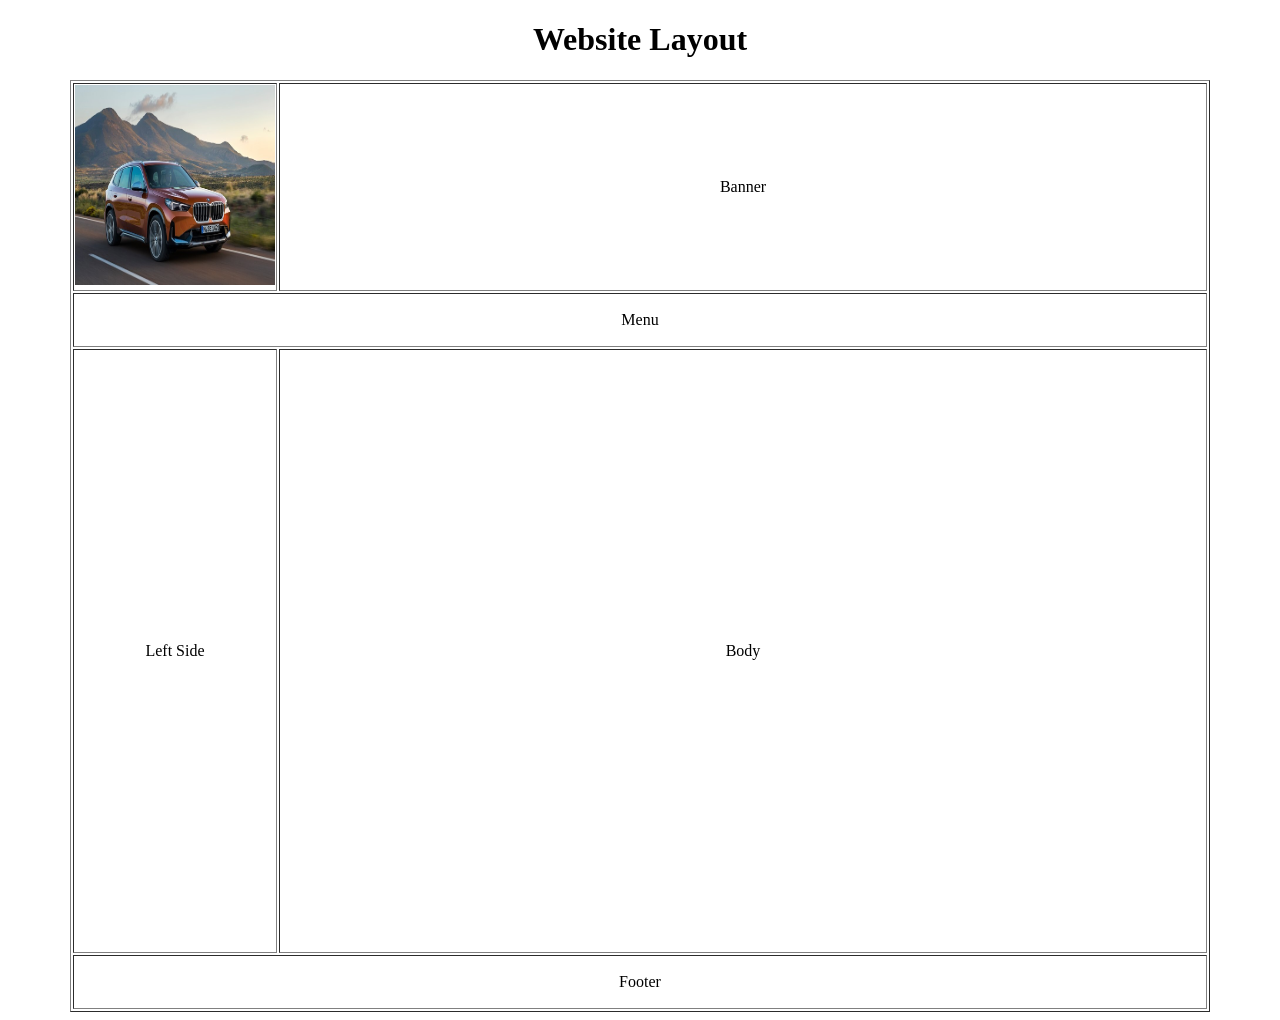
<file: day 2/index.html>
<!--tag based markup language-->
<!DOCTYPE html>
<html lang="en">
    <head>
        <meta charset="UTF-8" />
        <meta name="viewport">
        <title>Home</title>
    </head>
    <body>

        <h1 align="center">Website Layout</h1>
        <table border="1px solid black" width="1140" align="center">
            <tr align="center">
                <td height="200" width="200"><img width="200" height="200" src="assets/bmw.jpg" alt="logo" /></td>
                <td>Banner</td>
            </tr>
            <tr align="center">
                <td height="50" colspan="2">Menu</td>
            </tr>
            <tr align="center">
                <td height="600">Left Side</td>
                <td>Body</td>
            </tr>
            <tr align="center">
                <td height="50" colspan="2">Footer</td>
            </tr>
        </table>






<!--        <p>Table Six</p>-->
<!--        <table border="1" width="600">-->
<!--            <tr>-->
<!--                <td width="200" height="200"></td>-->
<!--                <td></td>-->
<!--            </tr>-->
<!--            <tr>-->
<!--                <td colspan="2" height="100"></td>-->
<!--            </tr>-->
<!--            <tr>-->
<!--                <td height="200"></td>-->
<!--                <td></td>-->
<!--            </tr>-->
<!--        </table>-->


<!--        <p>Table Five</p>-->
<!--        <table  border="1" width="200">-->
<!--            <tr>-->
<!--                <td height="100"></td>-->
<!--                <td height="100"></td>-->
<!--            </tr>-->
<!--            <tr>-->
<!--                <td colspan="2" height="100"></td>-->
<!--            </tr>-->
<!--        </table>-->

<!--        <p>Table Four</p>-->
<!--            <table  border="1" width="200">-->
<!--                <tr>-->
<!--                    <td height="100"></td>-->
<!--                    <td height="100"></td>-->
<!--                </tr>-->
<!--                <tr>-->
<!--                    <td height="100"></td>-->
<!--                    <td height="100"></td>-->
<!--                </tr>-->
<!--            </table>-->


<!--        <p>Table Three</p>-->
<!--        <table  border="1" width="200">-->
<!--            <tr>-->
<!--                <td height="100"></td>-->
<!--                <td height="100"></td>-->
<!--            </tr>-->
<!--        </table>-->

<!--        <p>Table Two</p>-->
<!--        <table  border="1" width="200">-->
<!--            <tr>-->
<!--                <td height="100"></td>-->
<!--            </tr>-->
<!--            <tr>-->
<!--                <td height="100"></td>-->
<!--            </tr>-->
<!--        </table>-->


<!--        <p>Table One</p>-->
<!--        <table border="1" height="200" width="200">-->
<!--            <tr>-->
<!--                <td></td>-->
<!--            </tr>-->
<!--        </table>-->

    </body>
</html>
</file>
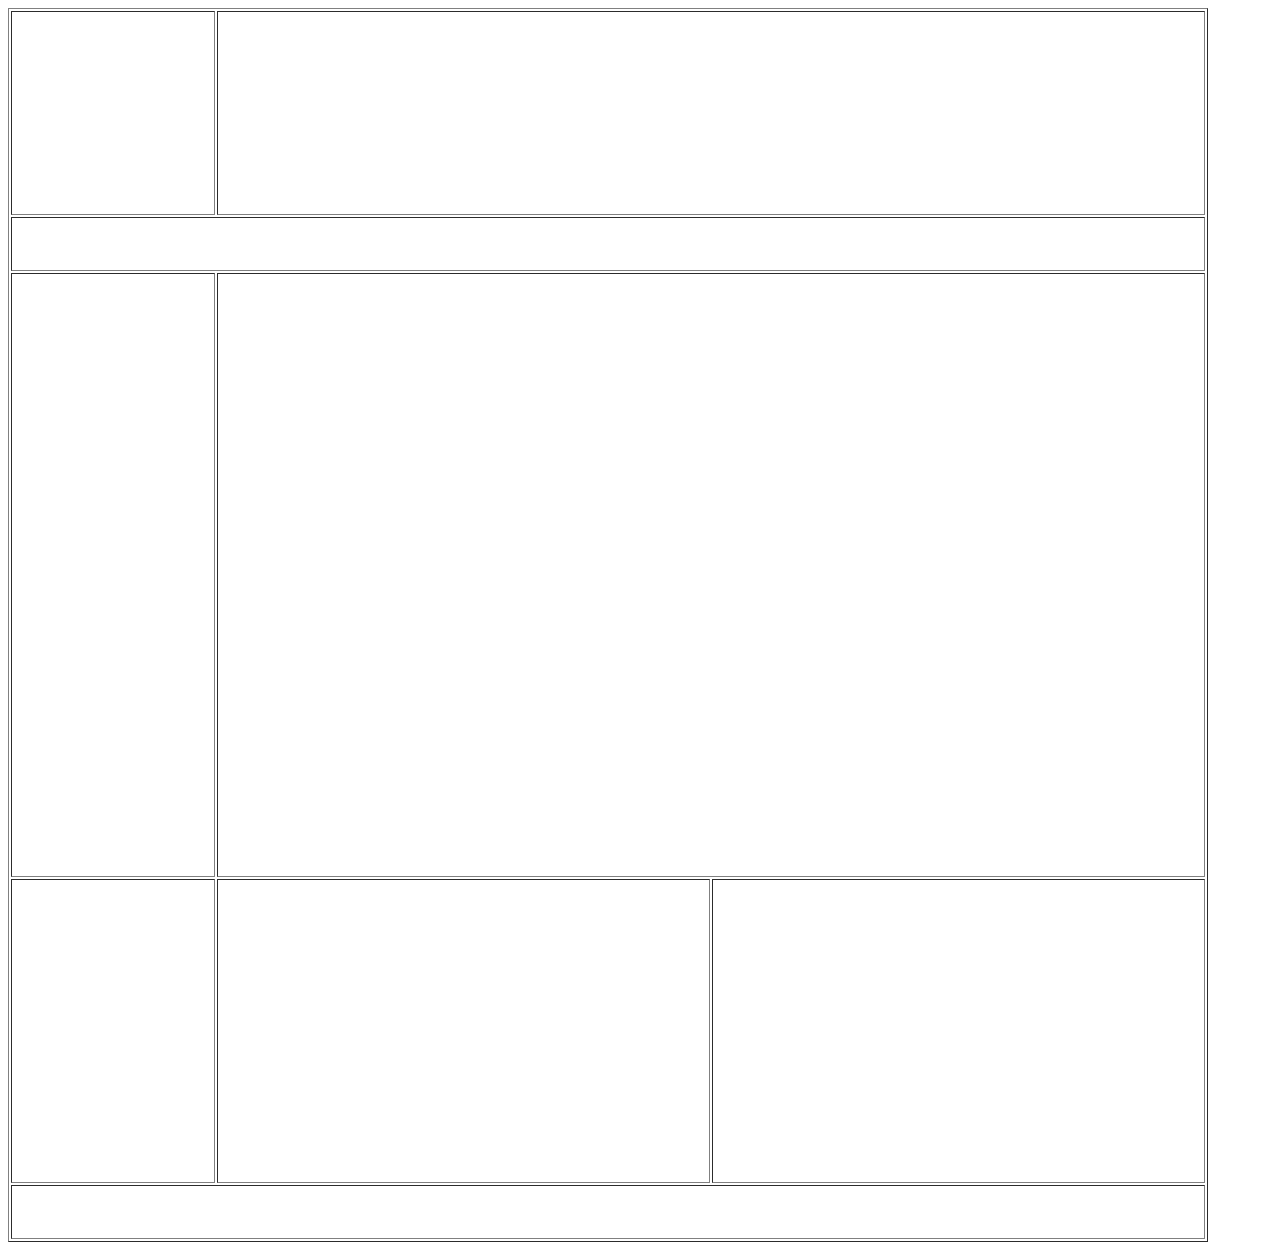
<file: day_3/index.html>
<!doctype html>
<html lang="en">
<head>
    <meta charset="UTF-8">
    <meta name="viewport"
          content="width=device-width, user-scalable=no, initial-scale=1.0, maximum-scale=1.0, minimum-scale=1.0">
    <meta http-equiv="X-UA-Compatible" content="ie=edge">
    <title>Day 3</title>
</head>
<body>
    <table border="1" width="1200">
        <tr>
            <td width="200" height="200"></td>
            <td colspan="2"></td>
        </tr>
        <tr>
            <td colspan="3" height="50"></td>
        </tr>
        <tr>
            <td height="600"></td>
            <td colspan="2"></td>
        </tr>
        <tr>
            <td height="300"></td>
            <td></td>
            <td></td>
        </tr>
        <tr>
            <td height="50" colspan="3"></td>
        </tr>
    </table>

</body>
</html>
</file>
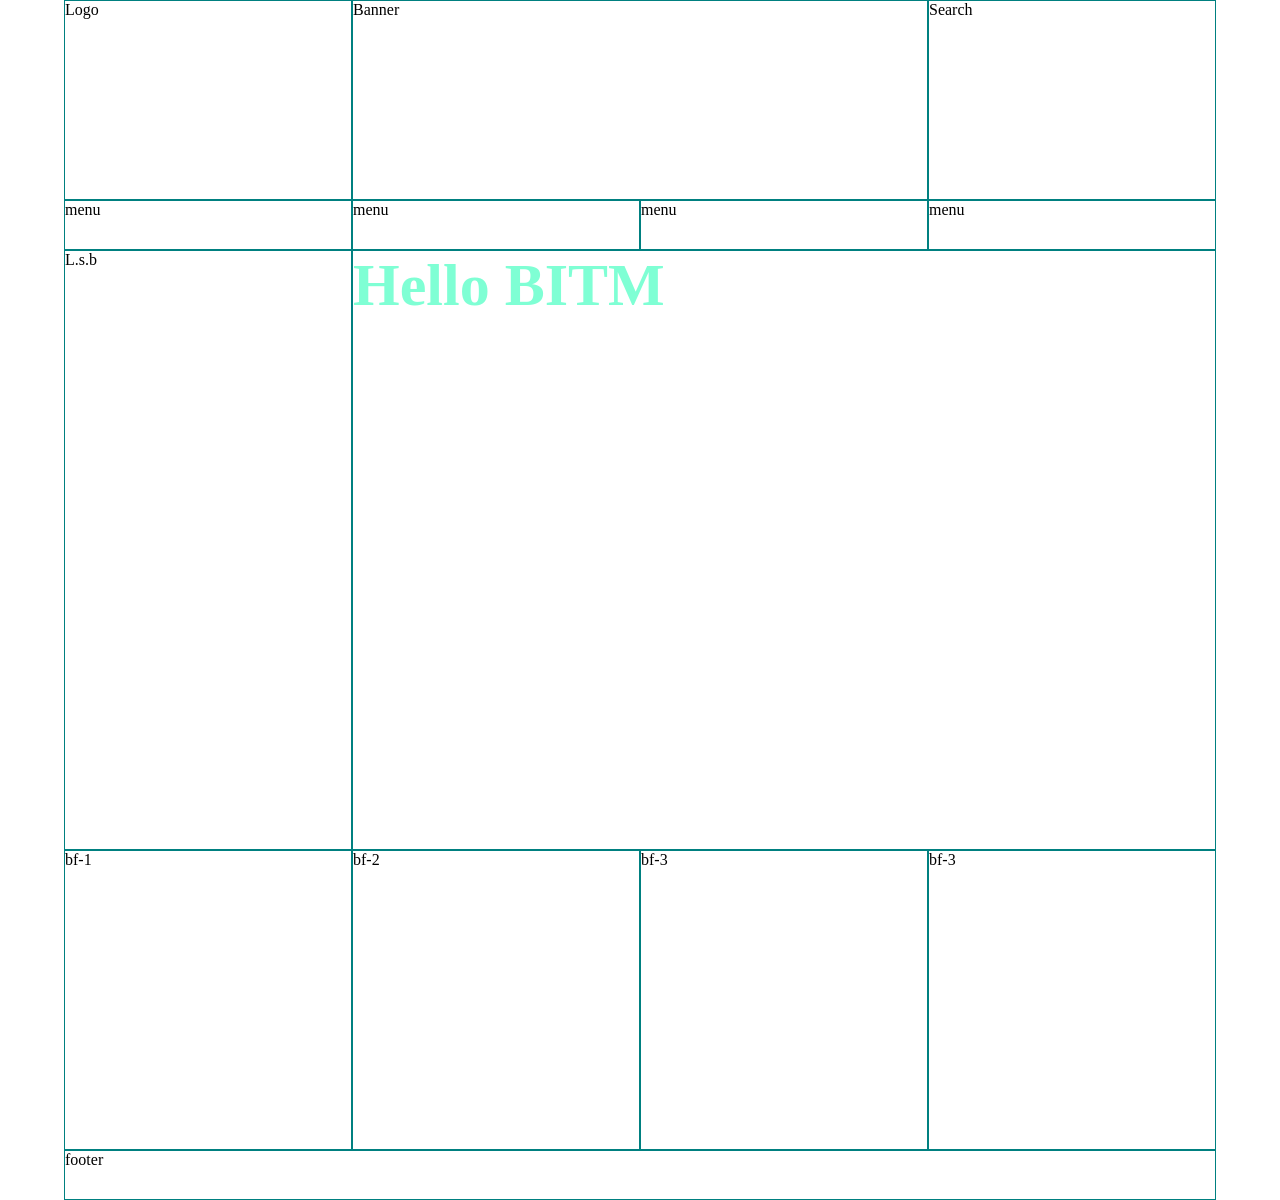
<file: day_6/index.html>
<!DOCTYPE html>
<html lang="en">
<head>
    <meta charset="UTF-8">
    <meta http-equiv="X-UA-Compatible" content="IE=edge">
    <meta name="viewport" content="width=device-width, initial-scale=1.0">
    <title>Day_6</title>

    <link rel="stylesheet" href="./assets/style.css">
</head>
<body>
   <header>
       <div class="container">
           <div class="row">
               <div class="col-3 col-m-3 header-height">Logo</div>
               <div class="col-6 col-m-9 header-height">Banner</div>
               <div class="col-3 d-none header-height">Search</div>
           </div>
       </div>
   </header>

   <section>
       <div class="container">
           <div class="row">
               <div class="col-3 menu-height">menu</div>
               <div class="col-3 menu-height">menu</div>
               <div class="col-3 menu-height">menu</div>
               <div class="col-3 menu-height">menu</div>
           </div>
       </div>

       <div class="container">
           <div class="row">
               <div class="col-3 body-height">L.s.b</div>
               <div class="col-9 body-height">
                   <h1 class="hello">Hello BITM</h1>
               </div>
           </div>
       </div>

       <div class="container">
           <div class="row">
               <div class="col-3 col-m-6 big-footer-height">bf-1</div>
               <div class="col-3 col-m-6 big-footer-height">bf-2</div>
               <div class="col-3 col-m-6 big-footer-height">bf-3</div>
               <div class="col-3 col-m-6 big-footer-height">bf-3</div>
           </div>
       </div>
   </section>


    <footer>
        <div class="container">
            <div class="row">
                <div class="col-12 footer-height">footer</div>
            </div>
        </div>
    </footer>

</body>
</html>
</file>
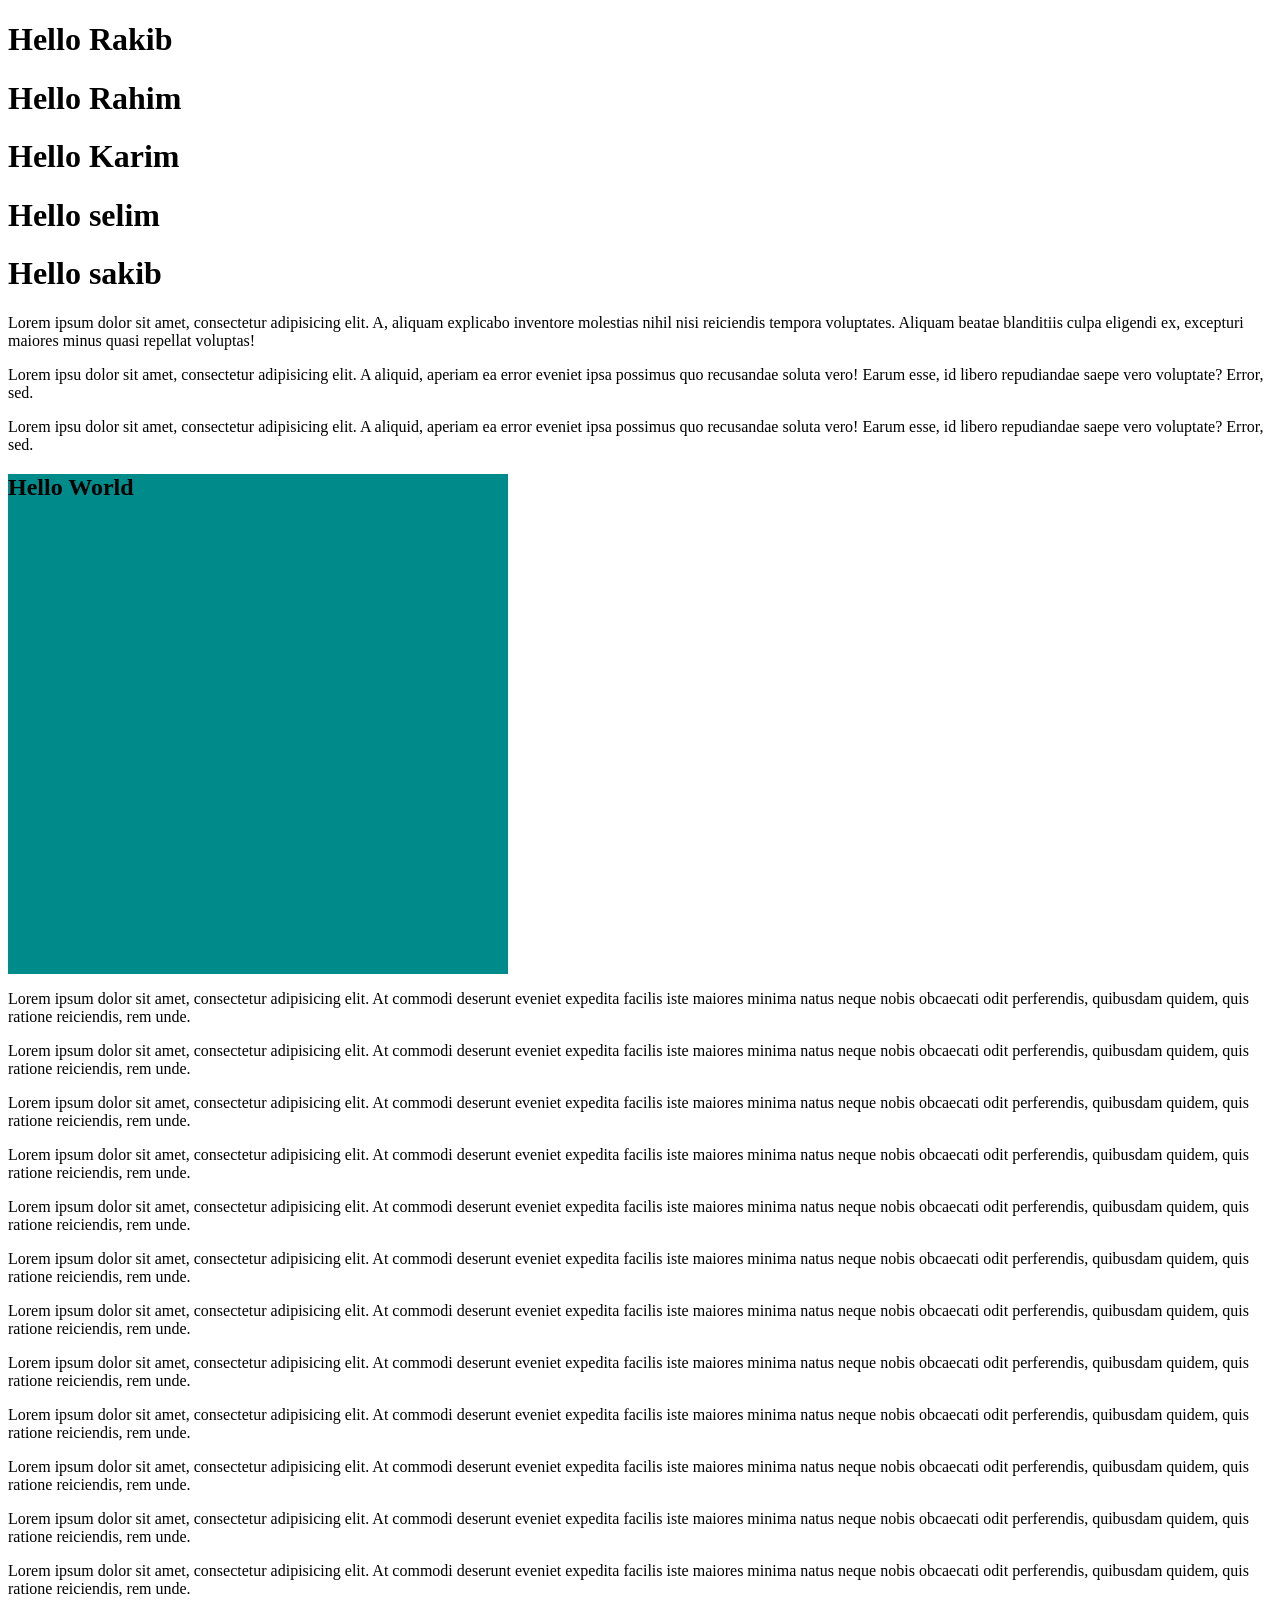
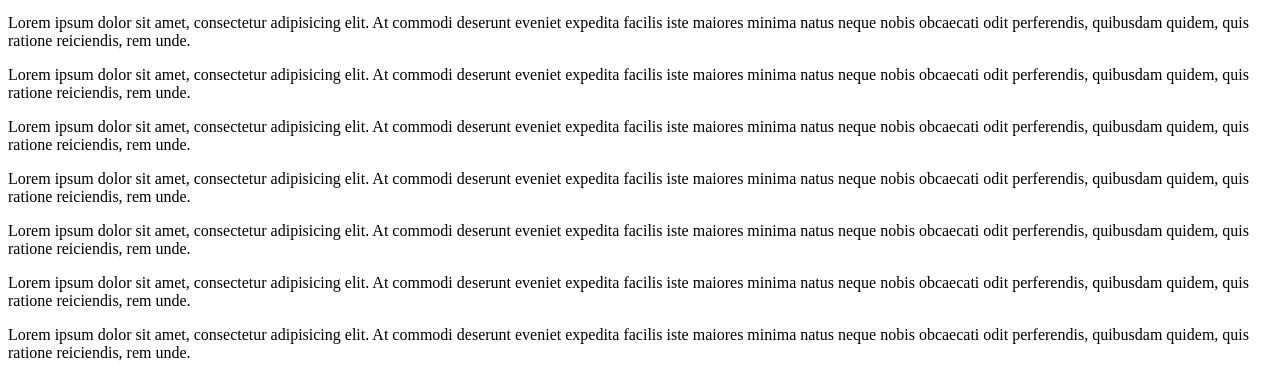
<file: day_7/index.html>
<!doctype html>
<html lang="en">
<head>
    <meta charset="UTF-8">
    <meta name="viewport" content="width=device-width, user-scalable=no, initial-scale=1.0, maximum-scale=1.0, minimum-scale=1.0">
    <meta http-equiv="X-UA-Compatible" content="ie=edge">
    <title>Day_7</title>
    <style>
        .box{
            height: 500px;
            width: 500px;
            background: darkcyan;
            /*position: fixed;*/
            /*right: 10px;*/
            /*top: 0;*/
            position: sticky;
            top: 0;
        }
    </style>

</head>
<body>

    <h1>Hello Rakib</h1>
    <h1>Hello Rahim</h1>
    <h1>Hello Karim</h1>
    <h1>Hello selim</h1>
    <h1>Hello sakib</h1>
    <p>Lorem ipsum dolor sit amet, consectetur adipisicing elit. A, aliquam explicabo inventore molestias nihil nisi reiciendis tempora voluptates. Aliquam beatae blanditiis culpa eligendi ex, excepturi maiores minus quasi repellat voluptas!</p>
    <p>Lorem ipsu dolor sit amet, consectetur adipisicing elit. A aliquid, aperiam ea error eveniet ipsa possimus quo recusandae soluta vero! Earum esse, id libero repudiandae saepe vero voluptate? Error, sed.</p>
    <p>Lorem ipsu dolor sit amet, consectetur adipisicing elit. A aliquid, aperiam ea error eveniet ipsa possimus quo recusandae soluta vero! Earum esse, id libero repudiandae saepe vero voluptate? Error, sed.</p>
    <div class="box">
        <h2>Hello World</h2>
    </div>
    <p>Lorem ipsum dolor sit amet, consectetur adipisicing elit. At commodi deserunt eveniet expedita facilis iste maiores minima natus neque nobis obcaecati odit perferendis, quibusdam quidem, quis ratione reiciendis, rem unde.</p>
    <p>Lorem ipsum dolor sit amet, consectetur adipisicing elit. At commodi deserunt eveniet expedita facilis iste maiores minima natus neque nobis obcaecati odit perferendis, quibusdam quidem, quis ratione reiciendis, rem unde.</p>
    <p>Lorem ipsum dolor sit amet, consectetur adipisicing elit. At commodi deserunt eveniet expedita facilis iste maiores minima natus neque nobis obcaecati odit perferendis, quibusdam quidem, quis ratione reiciendis, rem unde.</p>
    <p>Lorem ipsum dolor sit amet, consectetur adipisicing elit. At commodi deserunt eveniet expedita facilis iste maiores minima natus neque nobis obcaecati odit perferendis, quibusdam quidem, quis ratione reiciendis, rem unde.</p>
    <p>Lorem ipsum dolor sit amet, consectetur adipisicing elit. At commodi deserunt eveniet expedita facilis iste maiores minima natus neque nobis obcaecati odit perferendis, quibusdam quidem, quis ratione reiciendis, rem unde.</p>
    <p>Lorem ipsum dolor sit amet, consectetur adipisicing elit. At commodi deserunt eveniet expedita facilis iste maiores minima natus neque nobis obcaecati odit perferendis, quibusdam quidem, quis ratione reiciendis, rem unde.</p>
    <p>Lorem ipsum dolor sit amet, consectetur adipisicing elit. At commodi deserunt eveniet expedita facilis iste maiores minima natus neque nobis obcaecati odit perferendis, quibusdam quidem, quis ratione reiciendis, rem unde.</p>
    <p>Lorem ipsum dolor sit amet, consectetur adipisicing elit. At commodi deserunt eveniet expedita facilis iste maiores minima natus neque nobis obcaecati odit perferendis, quibusdam quidem, quis ratione reiciendis, rem unde.</p>
    <p>Lorem ipsum dolor sit amet, consectetur adipisicing elit. At commodi deserunt eveniet expedita facilis iste maiores minima natus neque nobis obcaecati odit perferendis, quibusdam quidem, quis ratione reiciendis, rem unde.</p>
    <p>Lorem ipsum dolor sit amet, consectetur adipisicing elit. At commodi deserunt eveniet expedita facilis iste maiores minima natus neque nobis obcaecati odit perferendis, quibusdam quidem, quis ratione reiciendis, rem unde.</p>
    <p>Lorem ipsum dolor sit amet, consectetur adipisicing elit. At commodi deserunt eveniet expedita facilis iste maiores minima natus neque nobis obcaecati odit perferendis, quibusdam quidem, quis ratione reiciendis, rem unde.</p>
    <p>Lorem ipsum dolor sit amet, consectetur adipisicing elit. At commodi deserunt eveniet expedita facilis iste maiores minima natus neque nobis obcaecati odit perferendis, quibusdam quidem, quis ratione reiciendis, rem unde.</p>
    <p>Lorem ipsum dolor sit amet, consectetur adipisicing elit. At commodi deserunt eveniet expedita facilis iste maiores minima natus neque nobis obcaecati odit perferendis, quibusdam quidem, quis ratione reiciendis, rem unde.</p>
    <p>Lorem ipsum dolor sit amet, consectetur adipisicing elit. At commodi deserunt eveniet expedita facilis iste maiores minima natus neque nobis obcaecati odit perferendis, quibusdam quidem, quis ratione reiciendis, rem unde.</p>
    <p>Lorem ipsum dolor sit amet, consectetur adipisicing elit. At commodi deserunt eveniet expedita facilis iste maiores minima natus neque nobis obcaecati odit perferendis, quibusdam quidem, quis ratione reiciendis, rem unde.</p>
    <p>Lorem ipsum dolor sit amet, consectetur adipisicing elit. At commodi deserunt eveniet expedita facilis iste maiores minima natus neque nobis obcaecati odit perferendis, quibusdam quidem, quis ratione reiciendis, rem unde.</p>
    <p>Lorem ipsum dolor sit amet, consectetur adipisicing elit. At commodi deserunt eveniet expedita facilis iste maiores minima natus neque nobis obcaecati odit perferendis, quibusdam quidem, quis ratione reiciendis, rem unde.</p>
    <p>Lorem ipsum dolor sit amet, consectetur adipisicing elit. At commodi deserunt eveniet expedita facilis iste maiores minima natus neque nobis obcaecati odit perferendis, quibusdam quidem, quis ratione reiciendis, rem unde.</p>
    <p>Lorem ipsum dolor sit amet, consectetur adipisicing elit. At commodi deserunt eveniet expedita facilis iste maiores minima natus neque nobis obcaecati odit perferendis, quibusdam quidem, quis ratione reiciendis, rem unde.</p>


</body>
</html>
</file>
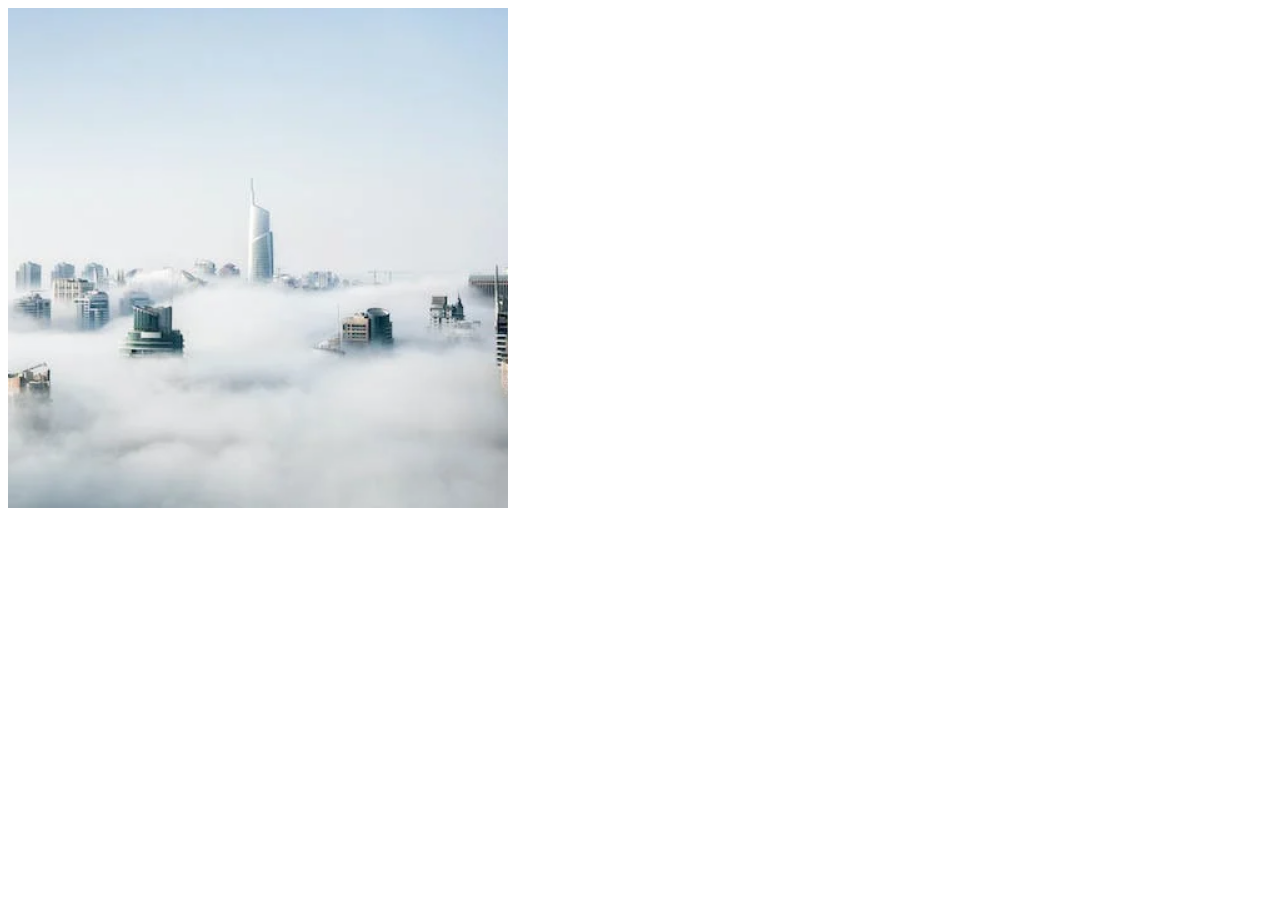
<file: day_8/index.html>
<!doctype html>
<html lang="en">
<head>
    <meta charset="UTF-8">
    <meta name="viewport"
          content="width=device-width, user-scalable=no, initial-scale=1.0, maximum-scale=1.0, minimum-scale=1.0">
    <meta http-equiv="X-UA-Compatible" content="ie=edge">
    <title>Document</title>
    <link rel="stylesheet" href="./css/style.css">
</head>
<body>
<!--    <div class="div-one"></div>-->

    <div class="div-two"></div>

</body>
</html>
</file>
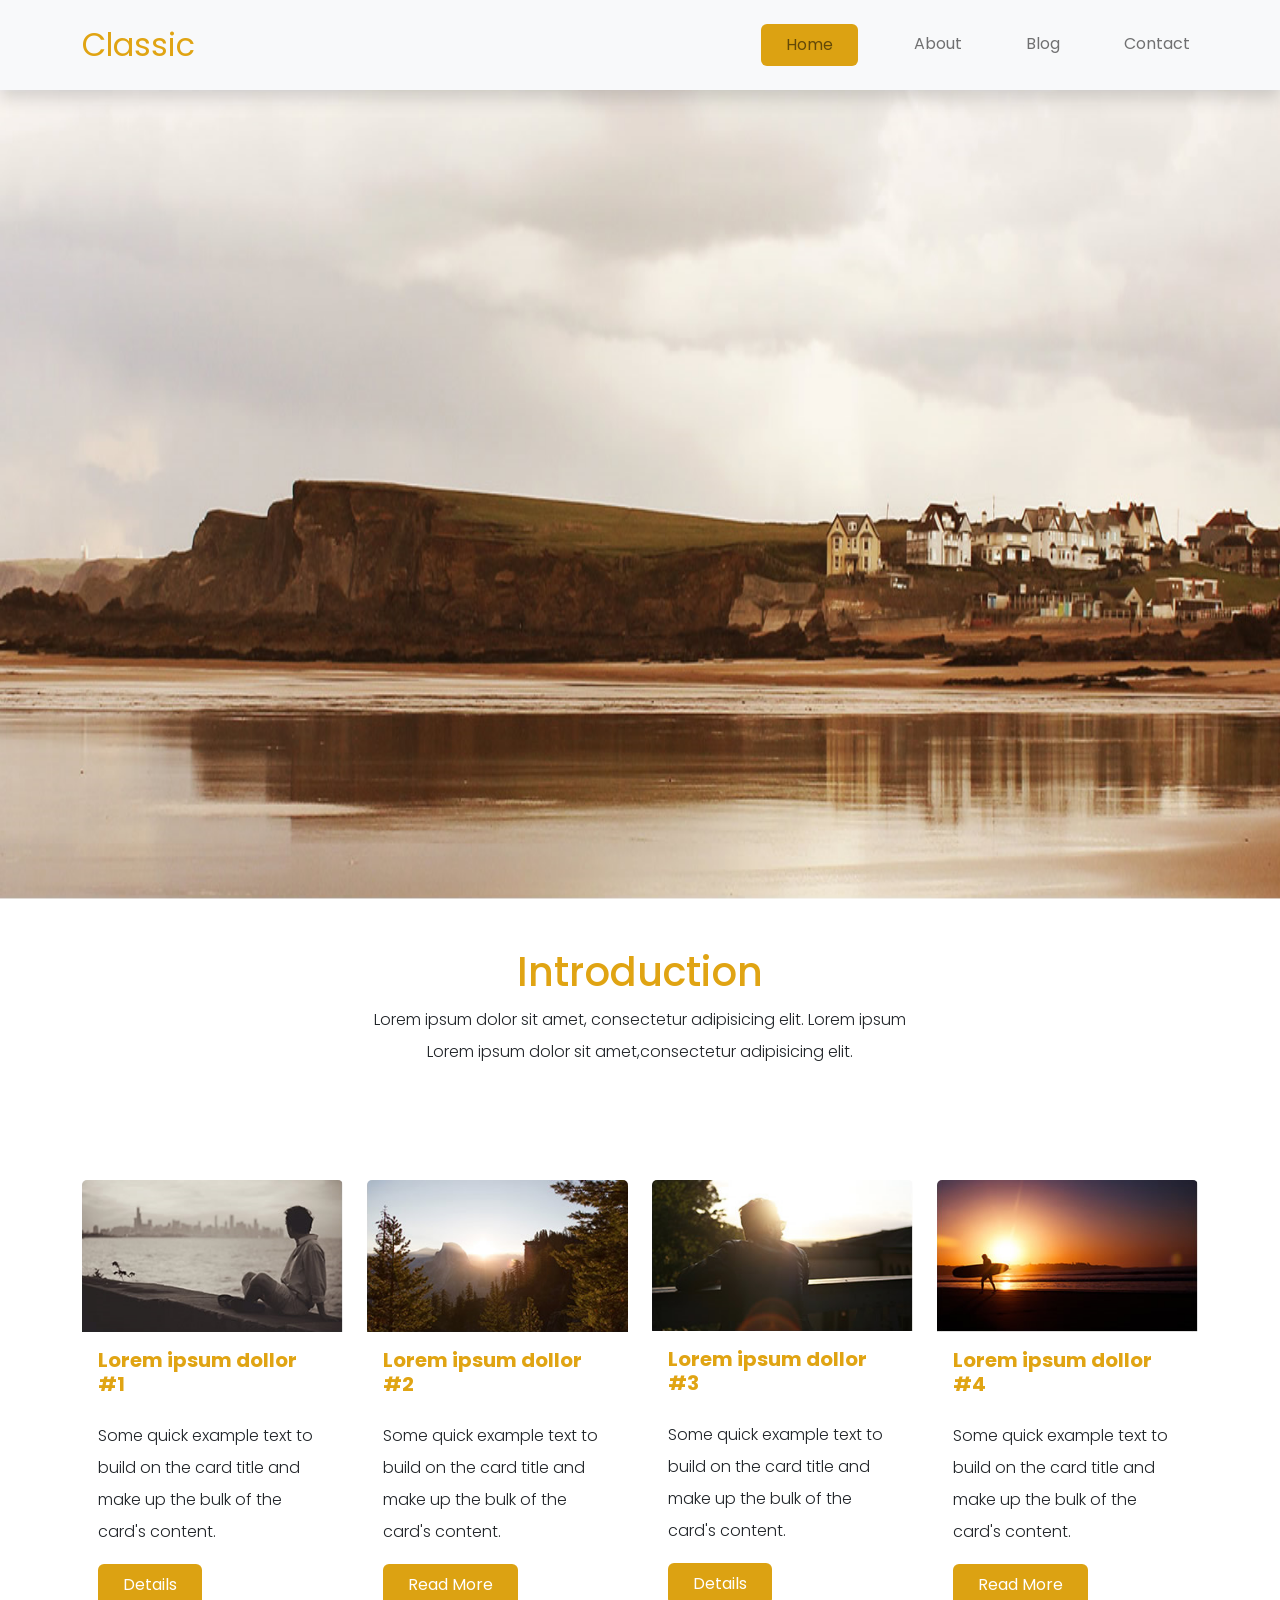
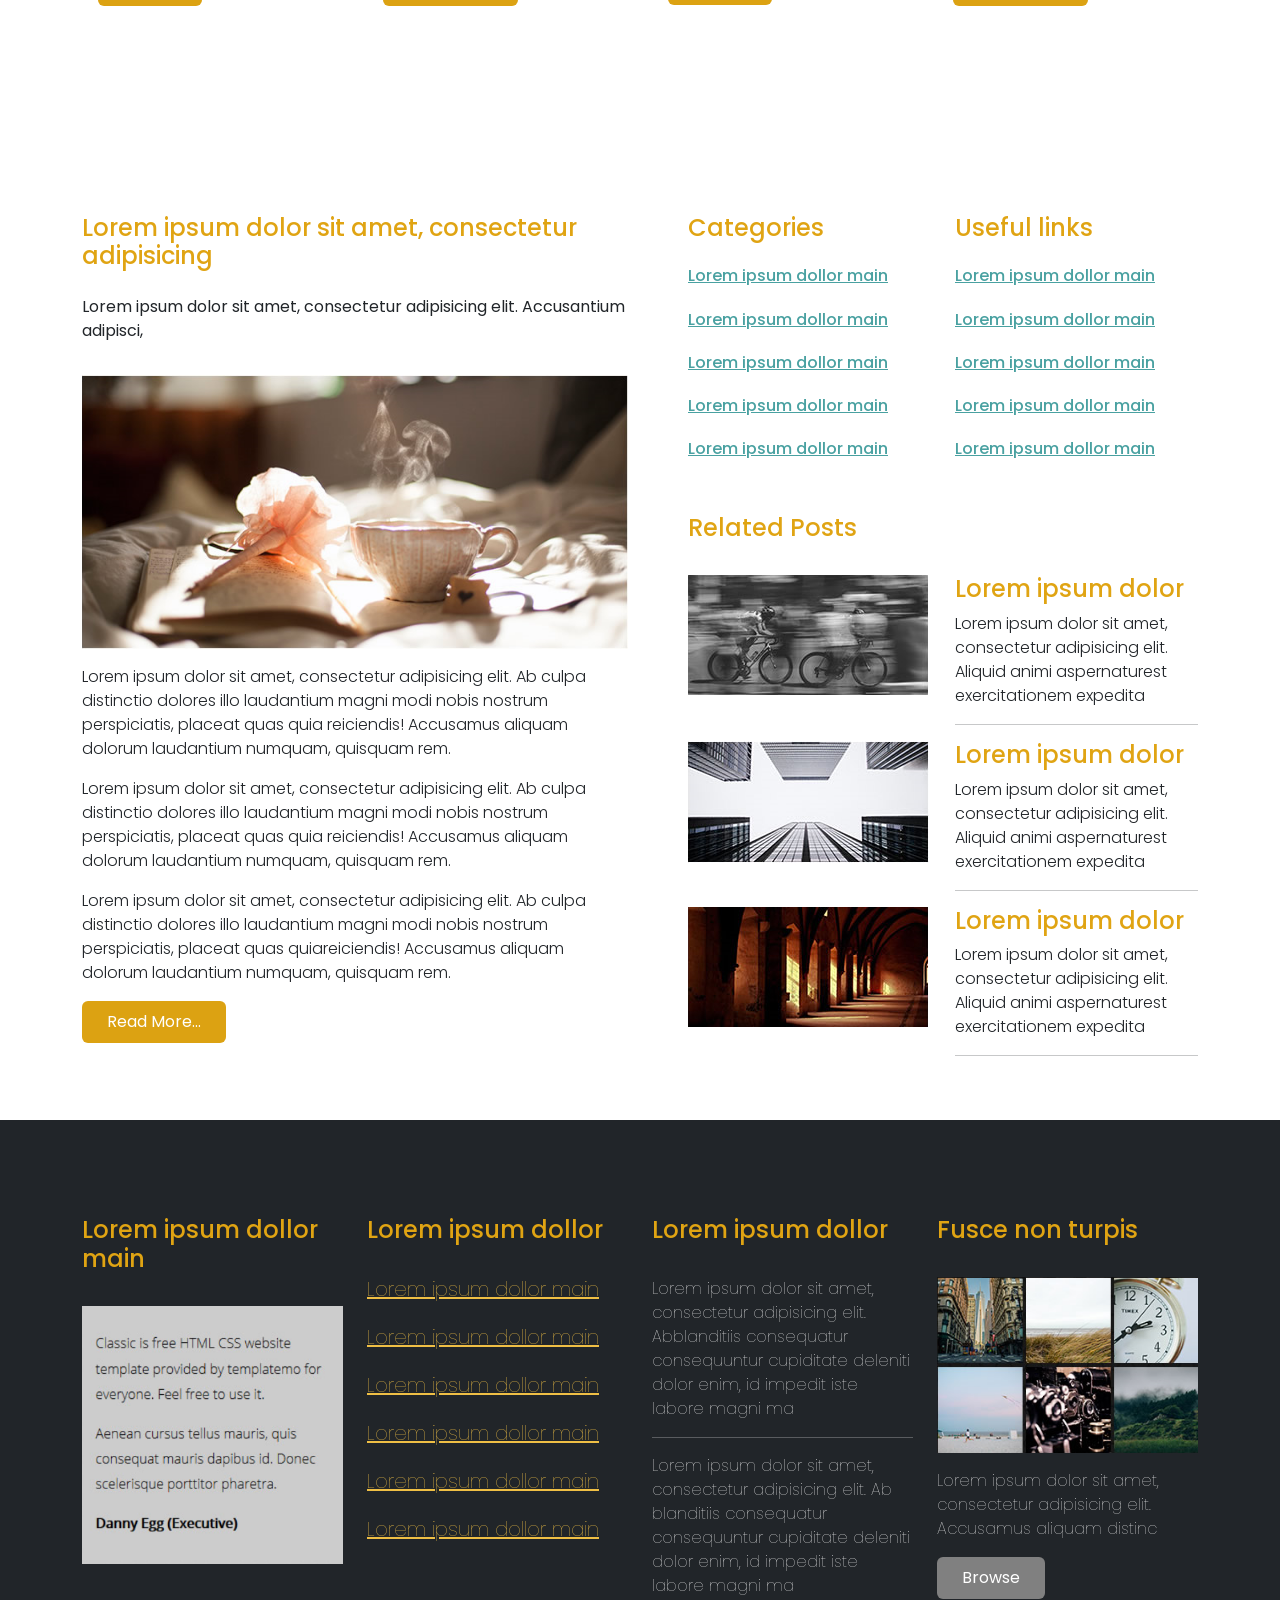
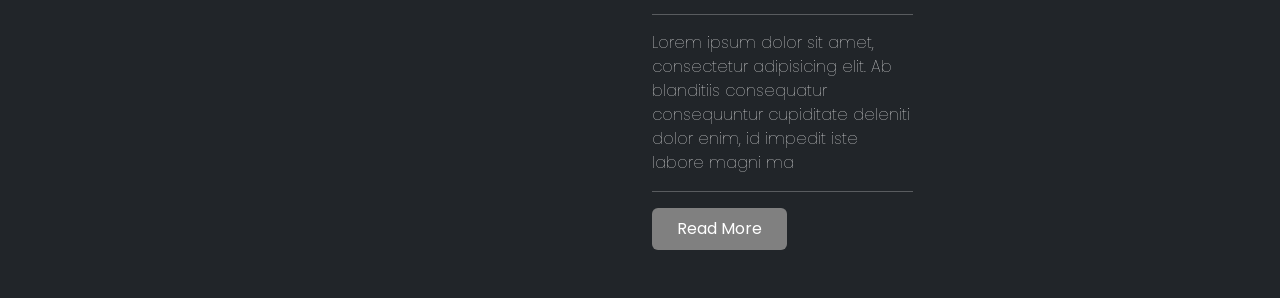
<file: HomeWork/day_12/index.html>
<!doctype html>
<html lang="en">
<head>
    <meta charset="UTF-8">
    <meta name="viewport"
          content="width=device-width, user-scalable=no, initial-scale=1.0, maximum-scale=1.0, minimum-scale=1.0">
    <meta http-equiv="X-UA-Compatible" content="ie=edge">
    <title>Classic</title>

<!--    bootstrap css-->
    <link rel="stylesheet" href="./css/bootstrap.css">
<!--    external css-->
    <link rel="stylesheet" href="./css/style.css">
</head>
<body>
<!--    navigation bar-->
    <header>
        <nav class="navbar navbar-expand-md bg-light shadow py-3">
            <div class="container">
                <a class="navbar-brand color-t fs-2" href="#">Classic</a>
                <button class="navbar-toggler" data-bs-target="#mainMenu" data-bs-toggle="collapse">
                    <span class="navbar-toggler-icon"></span>
                </button>
                <div class="collapse navbar-collapse" id="mainMenu">
                    <ul class="navbar-nav ms-auto">
                        <li class="nav-item"><a class="nav-link btn btn-item px-4 me-5" href="">Home</a></li>
                        <li class="nav-item"><a class="nav-link me-5" href="">About</a></li>
                        <li class="nav-item"><a class="nav-link me-5" href="">Blog</a></li>
                        <li class="nav-item"><a class="nav-link" href="">Contact</a></li>
                    </ul>
                </div>
            </div>
        </nav>
    </header>

<!--    hero section-->
    <section>
        <div>
            <img class="img-fluid w-100 h-custom" src="./images/bg.png" alt="">
        </div>
    </section>

    <section class="py-5">
        <div class="container">
            <div class="text-center">
                <h4 class="fs-1 color-t">Introduction</h4>
                <p class="fw-light lh-lg">Lorem ipsum dolor sit amet, consectetur adipisicing elit. Lorem ipsum <br> Lorem ipsum dolor sit
                    amet,consectetur adipisicing elit.</p>
            </div>
        </div>
    </section>

<!--    card section-->
    <section class="py-5">
        <div class="container">
            <div class="row">
                <div class="col-md-3 col-12 pb-5">
                    <div class="card">
                        <img src="./images/img1.png" class="card-img-top" alt="...">
                        <div class="card-body">
                            <h5 class="card-title color-t fw-bold pb-3">Lorem ipsum dollor #1</h5>
                            <p class="card-text fw-light lh-lg">Some quick example text to build on the card title and make up the bulk of the card's content.</p>
                            <a href="#" class="btn btn-item px-4 py-2 text-white">Details</a>
                        </div>
                    </div>
                </div>
                <div class="col-md-3 col-12 pb-5">
                    <div class="card">
                        <img src="./images/img2.png" class="card-img-top" alt="...">
                        <div class="card-body">
                            <h5 class="card-title color-t fw-bold pb-3">Lorem ipsum dollor #2</h5>
                            <p class="card-text fw-light lh-lg">Some quick example text to build on the card title and make up the
                                bulk of the card's content.</p>
                            <a href="#" class="btn btn-item px-4 py-2 text-white">Read More</a>
                        </div>
                    </div>
                </div>
                <div class="col-md-3 col-12 pb-5">
                    <div class="card">
                        <img src="./images/img3.png" class="card-img-top" alt="...">
                        <div class="card-body">
                            <h5 class="card-title color-t fw-bold pb-3">Lorem ipsum dollor #3</h5>
                            <p class="card-text fw-light lh-lg">Some quick example text to build on the card title and make up the
                                bulk of the card's content.</p>
                            <a href="#" class="btn btn-item px-4 py-2 text-white">Details</a>
                        </div>
                    </div>
                </div>
                <div class="col-md-3 col-12">
                    <div class="card">
                        <img src="./images/img4.png" class="card-img-top" alt="...">
                        <div class="card-body">
                            <h5 class="card-title color-t fw-bold pb-3">Lorem ipsum dollor #4</h5>
                            <p class="card-text fw-light lh-lg">Some quick example text to build on the card title and make up the
                                bulk of the card's content.</p>
                            <a href="#" class="btn btn-item px-4 py-2 text-white">Read More</a>
                        </div>
                    </div>
                </div>
            </div>
        </div>
    </section>

<!--    mixed section-->
    <section class="py-5">
        <div class="container">
            <div class="row">
                <div class="col-md-6 col-12 pt-5">
                    <div>
                        <h4 class="color-t pb-3">Lorem ipsum dolor sit amet, consectetur adipisicing</h4>
                        <p>Lorem ipsum dolor sit amet, consectetur adipisicing elit. Accusantium adipisci,</p>
                    </div>
                    <div>
                        <img class="py-3 img-fluid" src="./images/img5.png" alt="">
                    </div>
                    <div>
                        <p class="fw-light">Lorem ipsum dolor sit amet, consectetur adipisicing elit. Ab culpa                                distinctio dolores illo laudantium magni modi nobis nostrum perspiciatis, placeat quas quia                          reiciendis! Accusamus aliquam dolorum laudantium numquam, quisquam rem.</p>
                        <p class="fw-light">Lorem ipsum dolor sit amet, consectetur adipisicing elit. Ab culpa                                distinctio dolores illo laudantium magni modi nobis nostrum perspiciatis, placeat quas quia                          reiciendis! Accusamus aliquam dolorum laudantium numquam, quisquam rem.</p>
                        <p class="fw-light">Lorem ipsum dolor sit amet, consectetur adipisicing elit. Ab culpa                                 distinctio dolores illo laudantium magni modi nobis nostrum perspiciatis, placeat quas                               quiareiciendis! Accusamus aliquam dolorum laudantium numquam, quisquam rem.</p>
                    </div>
                    <button class="btn btn-item text-white px-4 py-2">Read More...</button>
                </div>
                <div class="col-md-6 col-12 ps-5">
                    <div class="row pb-5">
                        <div class="col-md-6 col-12 pt-5">
                            <h4 class="color-t">Categories</h4>
                            <h6 class="pt-3"><a class="category-link" href="">Lorem ipsum dollor main</a></h6>
                            <h6 class="pt-3"><a class="category-link" href="">Lorem ipsum dollor main</a></h6>
                            <h6 class="pt-3"><a class="category-link" href="">Lorem ipsum dollor main</a></h6>
                            <h6 class="pt-3"><a class="category-link" href="">Lorem ipsum dollor main</a></h6>
                            <h6 class="pt-3"><a class="category-link" href="">Lorem ipsum dollor main</a></h6>
                        </div>
                        <div class="col-md-6 col-12 pt-5">
                            <h4 class="color-t">Useful links</h4>
                            <h6 class="pt-3"><a class="category-link" href="">Lorem ipsum dollor main</a></h6>
                            <h6 class="pt-3"><a class="category-link" href="">Lorem ipsum dollor main</a></h6>
                            <h6 class="pt-3"><a class="category-link" href="">Lorem ipsum dollor main</a></h6>
                            <h6 class="pt-3"><a class="category-link" href="">Lorem ipsum dollor main</a></h6>
                            <h6 class="pt-3"><a class="category-link" href="">Lorem ipsum dollor main</a></h6>
                        </div>
                    </div>
                    <div class="row">
                        <h4 class="pb-4 color-t">Related Posts</h4>
                        <div class="col-md-6">
                            <div>
                                <img class="img-fluid" src="./images/img6.png" alt="">
                            </div>
                        </div>
                        <div class="col-md-6 col-12">
                            <div>
                                <h4 class="color-t">Lorem ipsum dolor</h4>
                                <p class="fw-light">Lorem ipsum dolor sit amet, consectetur adipisicing elit. Aliquid animi aspernaturest exercitationem expedita </p>
                            </div>
                            <hr>
                        </div>
                    </div>
                    <div class="row">
                        <div class="col-md-6">
                            <div>
                                <img class="img-fluid" src="./images/img7.png" alt="">
                            </div>
                        </div>
                        <div class="col-md-6 col-12">
                            <div>
                                <h4 class="color-t">Lorem ipsum dolor</h4>
                                <p class="fw-light">Lorem ipsum dolor sit amet, consectetur adipisicing elit. Aliquid animi aspernaturest exercitationem expedita </p>
                            </div>
                            <hr>
                        </div>
                    </div>
                    <div class="row">
                        <div class="col-md-6">
                            <div>
                                <img class="img-fluid" src="./images/img8.png" alt="">
                            </div>
                        </div>
                        <div class="col-md-6 col-12">
                            <div>
                                <h4 class="color-t">Lorem ipsum dolor</h4>
                                <p class="fw-light">Lorem ipsum dolor sit amet, consectetur adipisicing elit. Aliquid animi aspernaturest exercitationem expedita </p>
                            </div>
                            <hr>
                        </div>
                    </div>
                </div>
            </div>
        </div>
    </section>


<!--    footer-->
    <footer class="py-5 bg-dark text-white" id="footer-bg">
        <div class="container">
            <div class="row">
                <div class="col-md-6 col-12">
                    <div class="row">
                        <div class="col-md-6 col-12 pt-5">
                            <h4 class="pb-4 color-t">Lorem ipsum dollor main</h4>
                            <div>
                                <img class="img-fluid" src="./images/img10.png" alt="">
                            </div>
                        </div>
                        <div class="col-md-6 col-12 pt-5">
                            <h4 class="pb-4 color-t">Lorem ipsum dollor</h4>
                            <h5><a class="footer-link fw-lighter" href="">Lorem ipsum dollor main</a></h5>
                            <h5 class="pt-3"><a class="footer-link fw-lighter" href="">Lorem ipsum dollor main</a></h5>
                            <h5 class="pt-3"><a class="footer-link fw-lighter" href="">Lorem ipsum dollor main</a></h5>
                            <h5 class="pt-3"><a class="footer-link fw-lighter" href="">Lorem ipsum dollor main</a></h5>
                            <h5 class="pt-3"><a class="footer-link fw-lighter" href="">Lorem ipsum dollor main</a></h5>
                            <h5 class="pt-3"><a class="footer-link fw-lighter" href="">Lorem ipsum dollor main</a></h5>
                        </div>
                    </div>
                </div>
                <div class="col-md-6 col-12">
                    <div class="row">
                        <div class="col-md-6 col-12 pt-5">
                            <div>
                                <h4 class="pb-4 color-t">Lorem ipsum dollor</h4>
                                <p class="fw-lighter">Lorem ipsum dolor sit amet, consectetur adipisicing elit. Abblanditiis consequatur consequuntur cupiditate deleniti dolor enim, id impedit iste labore magni ma</p>
                                <hr>
                                <p class="fw-lighter">Lorem ipsum dolor sit amet, consectetur adipisicing elit. Ab blanditiis consequatur consequuntur cupiditate deleniti dolor enim, id impedit iste labore magni ma</p>
                                <hr>
                                <p class="fw-lighter">Lorem ipsum dolor sit amet, consectetur adipisicing elit. Ab blanditiis consequatur consequuntur cupiditate deleniti dolor enim, id impedit iste labore magni ma</p>
                                <hr>
                                <button class="btn btn-custom text-white px-4 py-2">Read More</button>
                            </div>
                        </div>
                        <div class="col-md-6 col-12 pt-5">
                            <h4 class="pb-4 color-t">Fusce non turpis</h4>
                            <div>
                                <img class="img-fluid pb-3" src="./images/img9.png" alt="">
                            </div>
                            <p class="fw-lighter">Lorem ipsum dolor sit amet, consectetur adipisicing elit. Accusamus aliquam distinc</p>
                            <button class="btn btn-custom text-white px-4 py-2">Browse</button>
                        </div>
                    </div>
                </div>
            </div>
        </div>
    </footer>




<!--    jquery-->
    <script src="./jquery/jquery-3.6.1.min.js"></script>
<!--    bootstrap js-->
    <script src="js/bootstrap.bundle.js"></script>
</body>
</html>
</file>
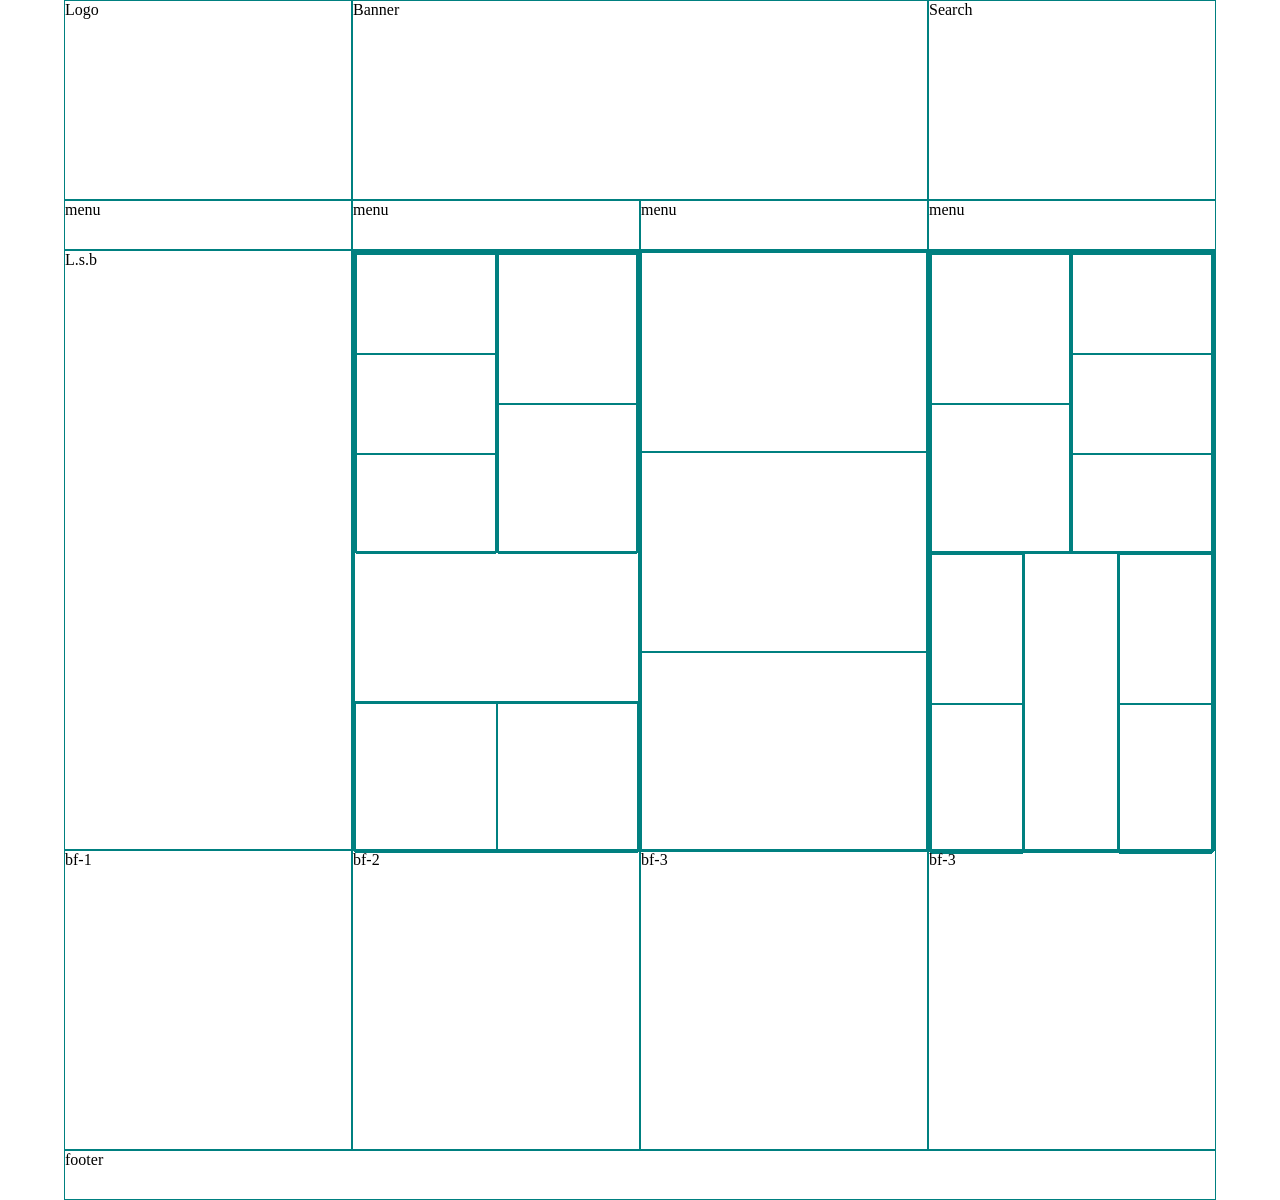
<file: HomeWork/day_6/index.html>
<!DOCTYPE html>
<html lang="en">
<head>
    <meta charset="UTF-8">
    <meta http-equiv="X-UA-Compatible" content="IE=edge">
    <meta name="viewport" content="width=device-width, initial-scale=1.0">
    <title>Day_6</title>

    <link rel="stylesheet" href="style.css">
</head>
<body>
<header>
    <div class="container">
        <div class="row">
            <div class="col-3 col-m-3 header-height">Logo</div>
            <div class="col-6 col-m-9 header-height">Banner</div>
            <div class="col-3 d-none header-height">Search</div>
        </div>
    </div>
</header>

<section>
    <div class="container">
        <div class="row">
            <div class="col-3 menu-height">menu</div>
            <div class="col-3 menu-height">menu</div>
            <div class="col-3 menu-height">menu</div>
            <div class="col-3 menu-height">menu</div>
        </div>
    </div>

    <div class="container">
        <div class="row">
            <div class="col-3 body-height">L.s.b</div>
            <div class="col-9 body-height">
               <div class="row">
                   <div class="col-4 body-height">
                       <div class="row">
                           <div class="col-12 h-300">
                               <div class="row">
                                   <div class="col-6 h-300">
                                       <div class="row">
                                           <div class="col-12 h-100"></div>
                                           <div class="col-12 h-100"></div>
                                           <div class="col-12 h-100"></div>
                                       </div>
                                   </div>
                                   <div class="col-6 h-300" >
                                       <div class="row">
                                           <div class="col-12 h-150"></div>
                                           <div class="col-12 h-150"></div>
                                       </div>
                                   </div>
                               </div>
                           </div>
                           <div class="col-12 h-150"></div>
                           <div class="col-12 h-150">
                               <div class="row">
                                   <div class="col-6 h-150"></div>
                                   <div class="col-6 h-150"></div>
                               </div>
                           </div>
                       </div>
                   </div>
                   <div class="col-4 body-height">
                       <div class="row">
                           <div class="col-12 h-200"></div>
                           <div class="col-12 h-200"></div>
                           <div class="col-12 h-200"></div>
                       </div>
                   </div>
                   <div class="col-4 body-height">
                       <div class="row">
                           <div class="col-12 h-300">
                               <div class="row">
                                   <div class="col-6 h-300">
                                       <div class="row">
                                           <div class="col-12 h-150"></div>
                                           <div class="col-12 h-150"></div>
                                       </div>
                                   </div>
                                   <div class="col-6 h-300">
                                       <div class="row">
                                           <div class="col-12 h-100"></div>
                                           <div class="col-12 h-100"></div>
                                           <div class="col-12 h-100"></div>
                                       </div>
                                   </div>
                               </div>
                           </div>
                           <div class="col-12 h-300">
                               <div class="row">
                                   <div class="col-4 h-300">
                                       <div class="row">
                                           <div class="col-12 h-150"></div>
                                           <div class="col-12 h-150"></div>
                                       </div>
                                   </div>
                                   <div class="col-4 h-300"></div>
                                   <div class="col-4 h-300">
                                       <div class="row">
                                           <div class="col-12 h-150"></div>
                                           <div class="col-12 h-150"></div>
                                       </div>
                                   </div>
                               </div>
                           </div>
                       </div>
                   </div>
               </div>
            </div>
        </div>
    </div>

    <div class="container">
        <div class="row">
            <div class="col-3 col-m-6 big-footer-height">bf-1</div>
            <div class="col-3 col-m-6 big-footer-height">bf-2</div>
            <div class="col-3 col-m-6 big-footer-height">bf-3</div>
            <div class="col-3 col-m-6 big-footer-height">bf-3</div>
        </div>
    </div>
</section>


<footer>
    <div class="container">
        <div class="row">
            <div class="col-12 footer-height">footer</div>
        </div>
    </div>
</footer>

</body>
</html>
</file>
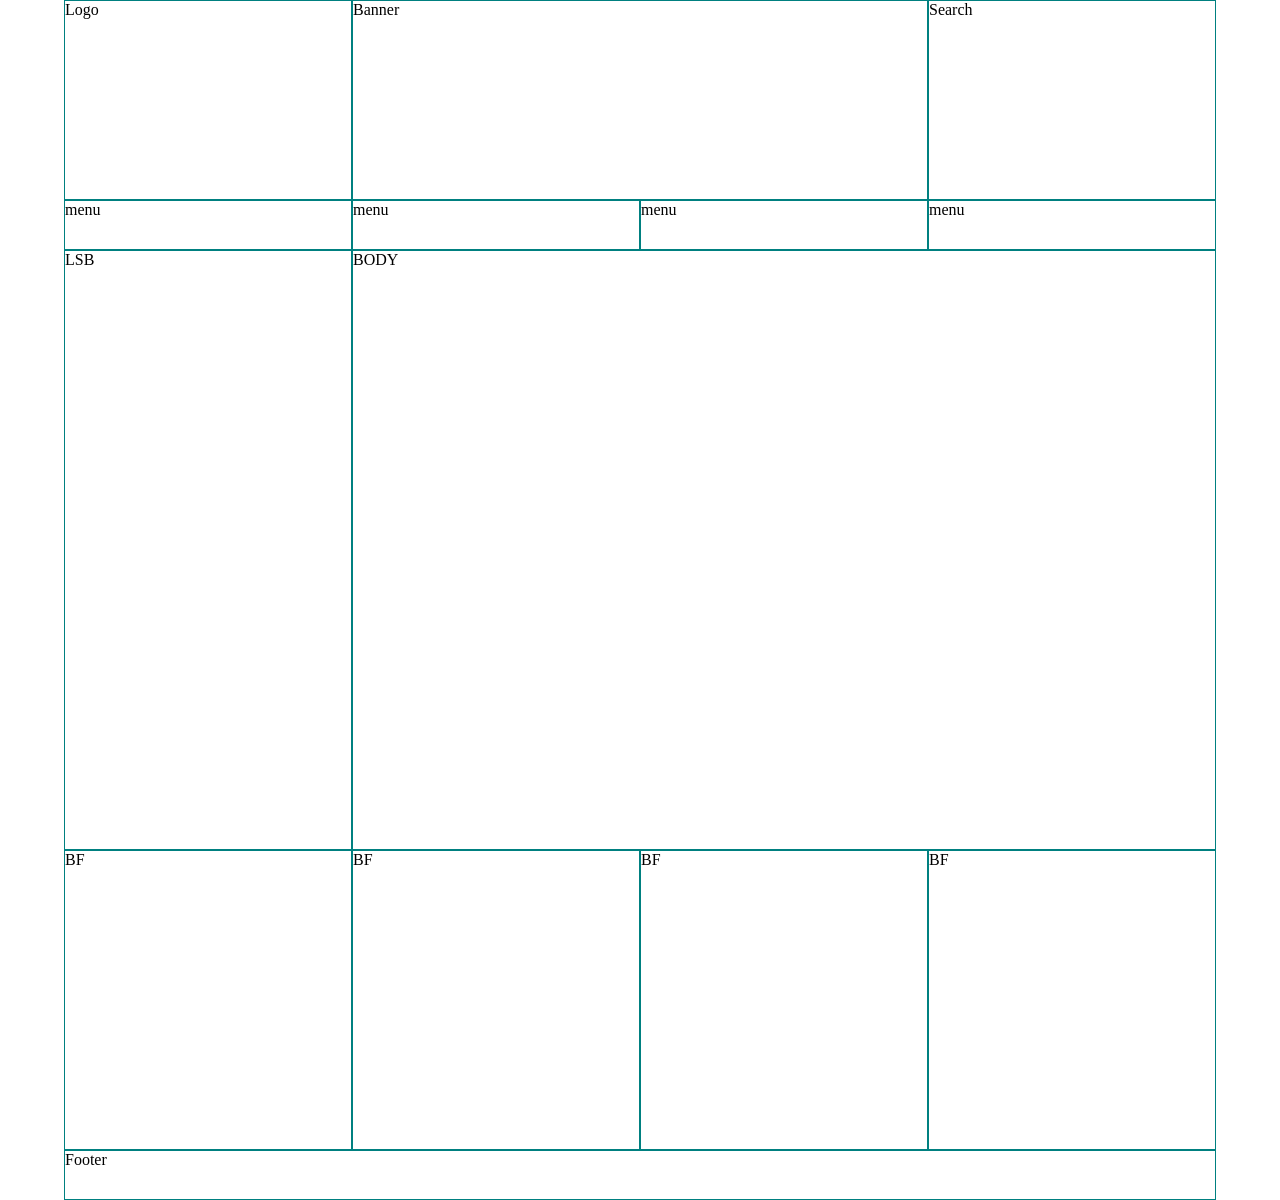
<file: day_7/layout.html>
<!doctype html>
<html lang="en">
<head>
    <meta charset="UTF-8">
    <meta name="viewport"
          content="width=device-width, user-scalable=no, initial-scale=1.0, maximum-scale=1.0, minimum-scale=1.0">
    <meta http-equiv="X-UA-Compatible" content="ie=edge">
    <title>Day_7</title>

    <link rel="stylesheet" href="css/style.css">
</head>
<body>
    <header>
        <div class="container  ">
            <div class="row position-relative">
                <div class="col-3 col-md-6 h-200">Logo</div>
                <div class="col-6 col-md-12 h-200">Banner</div>
                <div class="col-3 col-md-6 h-200 search-position">Search</div>
            </div>
        </div>
    </header>

    <nav>
        <div class="container">
            <div class="row">
                <div class="col-3 h-50">menu</div>
                <div class="col-3 h-50">menu</div>
                <div class="col-3 h-50">menu</div>
                <div class="col-3 h-50">menu</div>
            </div>
        </div>
    </nav>

    <section>
        <div class="container">
            <div class="row">
                <div class="col-3 h-600">LSB</div>
                <div class="col-9 h-600">BODY</div>
            </div>
        </div>
    </section>

<!--        footer-->
    <section>
        <div class="container">
            <div class="row">
                <div class="col-3 col-md-6 h-300">BF</div>
                <div class="col-3 col-md-6 h-300">BF</div>
                <div class="col-3 col-md-6 h-300">BF</div>
                <div class="col-3 col-md-6 h-300">BF</div>
            </div>
        </div>
    </section>

    <footer>
        <div class="container">
            <div class="row">
                <div class="col-12 h-50">Footer</div>
            </div>
        </div>
    </footer>


</body>
</html>
</file>
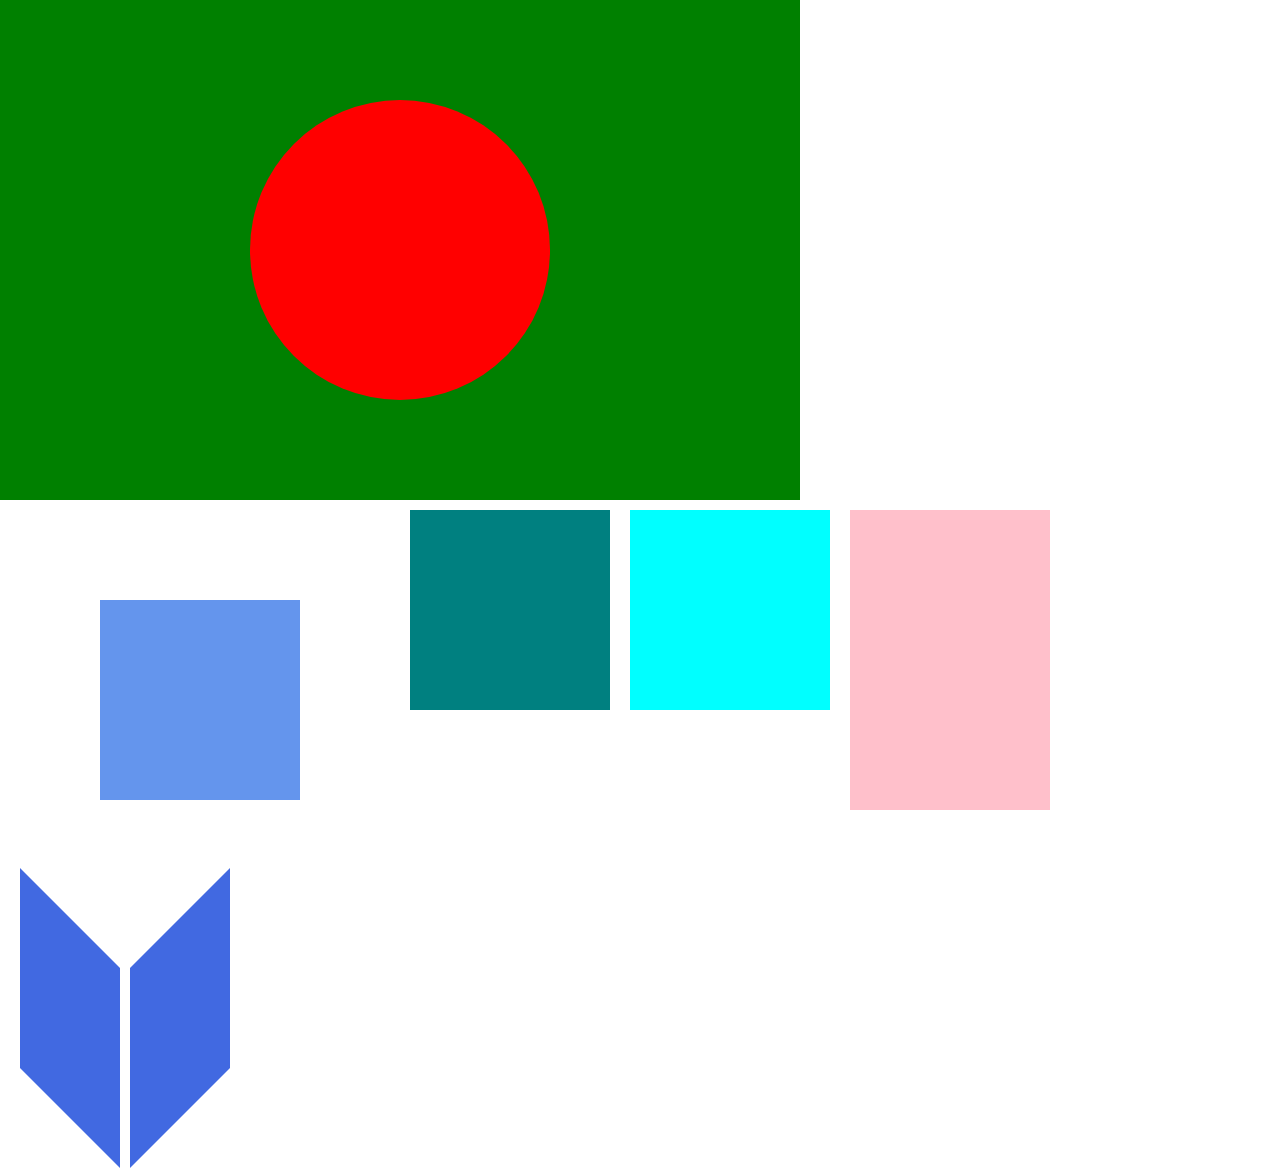
<file: day_7/layout1.html>
<!doctype html>
<html lang="en">
<head>
    <meta charset="UTF-8">
    <meta name="viewport"
          content="width=device-width, user-scalable=no, initial-scale=1.0, maximum-scale=1.0, minimum-scale=1.0">
    <meta http-equiv="X-UA-Compatible" content="ie=edge">
    <title>Document</title>

    <link rel="stylesheet" href="css/style.css">
</head>
<body>
    <div class="row">
        <!--    flag-->
        <div class="box-one">
            <div class="box-two"></div>
        </div>
        <div class="box-3"></div>
        <div class="box-four"></div>
        <div class="box-five"></div>
        <div class="box-six"></div>
    </div>

    <br>

    <div class="row">
        <div class="div-one"></div>
        <div class="div-two"></div>
    </div>







</body>
</html>
</file>
<file: day_6/assets/style.css>
*{
    box-sizing: border-box;
    margin: 0;
    padding: 0;
}
.col-1{width: 8.33%;}
.col-2{width: 16.66%;}
.col-3{width: 25%;}
.col-4{width: 33.33%;}
.col-5{width: 41.66%;}
.col-6{width: 50%;}
.col-7{width: 58.33%;}
.col-8{width: 66.66%;}
.col-9{width: 75%;}
.col-10{width: 83.33%;}
.col-11{width: 91.66%;}
.col-12{width: 100%;}

[class*='col-']{
    float: left;
    border: 1px solid teal;
}
.row:after{
    content: "";
    clear: both;
    display: block;
}
.container{
    width: 90%;
    height: auto;
    margin: 0 auto;
}
.h-300{
    height: 300px;
}
.hello{
    font-size: 60px;
    color: aquamarine;
}

.header-height{height: 200px}
.menu-height{height: 50px}
.body-height{height: 600px}
.big-footer-height{height: 300px}
.footer-height{height: 50px}


@media screen and (min-width: 800px) and (max-width: 1000px){
    .hello{
        color: #d2691e;
        font-size: 2rem;
    }
}
@media screen and (max-width: 1000px){
    .col-m-1{width: 8.33%;}
    .col-m-2{width: 16.66%;}
    .col-m-3{width: 25%;}
    .col-m-4{width: 33.33%;}
    .col-m-5{width: 41.66%;}
    .col-m-6{width: 50%;}
    .col-m-7{width: 58.33%;}
    .col-m-8{width: 66.66%;}
    .col-m-9{width: 75%;}
    .col-m-10{width: 83.33%;}
    .col-m-11{width: 91.66%;}
    .col-m-12{width: 100%;}

    .d-none{
        display: none;
    }
}
@media screen and (max-width: 600px){
    [class*='col-']{
        width: 100%;
    }
}
</file>
<file: day_8/css/style.css>
.div-one{
    height: 300px;
    width: 300px;
    background-color: teal;
    animation-name: animation;
    animation-duration: 10s;
    animation-iteration-count: infinite;
    position: absolute;
}
@keyframes animation {
    /*0% {*/
    /*    top: 0;*/
    /*    left: 0;*/
    /*}*/
    /*25% {*/
    /*    top: 0;*/
    /*    left: 1000px;*/
    /*}*/
    /*50% {*/
    /*    top: 300px;*/
    /*    left: 1000px;*/
    /*}*/
    /*75% {*/
    /*    top: 300px;*/
    /*    left: 0;*/
    /*}*/
    /*100% {*/
    /*    top: 0;*/
    /*    left: 0;*/
    /*}*/

    /*from {background-color: chocolate}*/
    /*to {background-color: aqua}*/

    /*0% {background-color: aqua}*/
    /*50% {background-color: blanchedalmond}*/
    /*75% {background-color: deeppink}*/
    /*100% {background-color: black}*/
}
.div-two{
    width: 500px;
    height: 500px;
    background-image: url("../images/nature.webp");
    background-repeat: no-repeat;
    background-size: cover;
    background-position: center;
    animation-name: slider;
    animation-duration: 8s;
    animation-iteration-count: infinite;
}
@keyframes slider {
    0% {
        background-image: url("../images/nature.jpeg");
    }
    50% {
        background-image: url("../images/bridge.jpeg");
    }
    100% {
        background-image: url("../images/paper.jpeg");
    }
}

.h-custom{
    height: 92vh;
}
</file>
<file: HomeWork/day_12/css/style.css>
@import url('https://fonts.googleapis.com/css2?family=Great+Vibes&family=Montserrat:wght@100;200;300;400;500;600;700;800&family=Poppins:wght@100;200;300;400;500;600;700;800&display=swap');
body{
    font-family: 'Great Vibes', cursive;
    font-family: 'Montserrat', sans-serif;
    font-family: 'Poppins', sans-serif;
}
*{
    margin: 0;
    padding: 0;
    box-sizing: border-box;
}
.h-custom{
    height: 90vh ;
}
.btn-custom{
    background-color: gray;
}
.btn-item{
    background-color: #dca212;
}
.color-t{
    color: #e0a413;
}
.footer-link{
    color: #efbf45;
}
.category-link{
    color: #49a1a1;
}
.card{
    border: none;
}
.btn-item:hover{
    color: black !important;
}
</file>
<file: HomeWork/day_6/style.css>
*{
    box-sizing: border-box;
    margin: 0;
    padding: 0;
}
.col-1{width: 8.33%;}
.col-2{width: 16.66%;}
.col-3{width: 25%;}
.col-4{width: 33.33%;}
.col-5{width: 41.66%;}
.col-6{width: 50%;}
.col-7{width: 58.33%;}
.col-8{width: 66.66%;}
.col-9{width: 75%;}
.col-10{width: 83.33%;}
.col-11{width: 91.66%;}
.col-12{width: 100%;}

[class*='col-']{
    float: left;
    border: 1px solid teal;
}
.row:after{
    content: "";
    clear: both;
    display: block;
}
.container{
    width: 90%;
    height: auto;
    margin: 0 auto;
}
.h-300{
    height: 300px;
}

.header-height{height: 200px}
.menu-height{height: 50px}
.body-height{height: 600px}
.big-footer-height{height: 300px}
.footer-height{height: 50px}

.h-200{
    height: 200px;
}
.h-300{
    height: 300px;
}
.h-150{
    height: 150px;
}
.h-100{
    height: 100px;
}


@media screen and (min-width: 800px) and (max-width: 1000px){
    .hello{
        color: #d2691e;
        font-size: 2rem;
    }
}
@media screen and (max-width: 1000px){
    .col-m-1{width: 8.33%;}
    .col-m-2{width: 16.66%;}
    .col-m-3{width: 25%;}
    .col-m-4{width: 33.33%;}
    .col-m-5{width: 41.66%;}
    .col-m-6{width: 50%;}
    .col-m-7{width: 58.33%;}
    .col-m-8{width: 66.66%;}
    .col-m-9{width: 75%;}
    .col-m-10{width: 83.33%;}
    .col-m-11{width: 91.66%;}
    .col-m-12{width: 100%;}

    .d-none{
        display: none;
    }
}
@media screen and (max-width: 600px){
    [class*='col-']{
        width: 100%;
    }
}
</file>
<file: day_7/css/style.css>
*{
    box-sizing: border-box;
    margin: 0;
    padding: 0;
}
.col-1{width: 8.33%}
.col-2{width: 16.66%}
.col-3{width: 25%}
.col-4{width: 33.33%}
.col-5{width: 41.66%}
.col-6{width: 50%}
.col-7{width: 58.33%}
.col-8{width: 66.66%}
.col-9{width: 75%}
.col-10{width: 83.33%}
.col-11{width: 91.66%}
.col-12{width: 100%}

[class*='col-']{
    float: left;
    border: 1px solid teal;
}
.row:after{
    content: "";
    clear: both;
    display: block;
}
.container{
    width: 90%;
    height: auto;
    margin: 0 auto;
}
.h-50{
    height: 50px;
}
.h-200{
    height: 200px;
}
.h-300{
    height: 300px;
}.h-600{
    height: 600px;
}

@media screen and (max-width: 600px){
    [class*='col-']{
        width: 100%;
    }
}
@media screen and (min-width: 600px) and (max-width: 1000px){
    .col-md-1{width: 8.33%}
    .col-md-2{width: 16.66%}
    .col-md-3{width: 25%}
    .col-md-4{width: 33.33%}
    .col-md-5{width: 41.66%}
    .col-md-6{width: 50%}
    .col-md-7{width: 58.33%}
    .col-md-8{width: 66.66%}
    .col-md-9{width: 75%}
    .col-md-10{width: 83.33%}
    .col-md-11{width: 91.66%}
    .col-md-12{width: 100%}

    .position-relative{
        position: relative;
    }
    .search-position{
        position: absolute;
        top: 0;
        right: 0;
    }
}

.box-one{
    height: 500px;
    width: 800px;
    background: green;
    position: relative;
}
.box-two{
    height: 300px;
    width: 300px;
    border-radius: 150px;
    background: red;
    position: absolute;
    top: 100px;
    left: 250px;
}

.box-3{
    height: 200px;
    width: 200px;
    background-color: cornflowerblue;
    margin: 100px;
    transition: 1s;
    float: left;
}
.box-3:hover{
    /*transform: scale(1.5);*/
    /*transform: scaleX(1.5);*/
    /*transform: scaleY(1.5);*/
    transform: scale(1.5, 3);
}
.box-four{
    height: 200px;
    width: 200px;
    margin: 10px;
    background-color: teal;
    transition: 1s;
    float: left;
}
.box-four:hover{
    /*transform: rotate(90deg);*/
    transform: rotateX(360deg);
}
.box-five{
    height: 200px;
    width: 200px;
    margin: 10px;
    background-color: aqua;
    transition: 1s;
    float: left;
}
.box-five:hover{
    transform: translate(50px, 100px);
    /*transform: translate(20px);*/
}
.box-six{
    height: 300px;
    width: 200px;
    background-color: pink;
    margin: 10px;
    float: left;
    transition: 1s;
}
.box-six:hover{
    transform: skew(90deg);
}
.div-one{
    height: 200px;
    width: 100px;
    float: left;
    margin-left: 20px;
    background-color: royalblue;
    transform: skewY(45deg);
}
.div-two{
    height: 200px;
    width: 100px;
    float: left;
    margin-left: 10px;
    background-color: royalblue;
    transform: skewY(-45deg);
}
</file>
